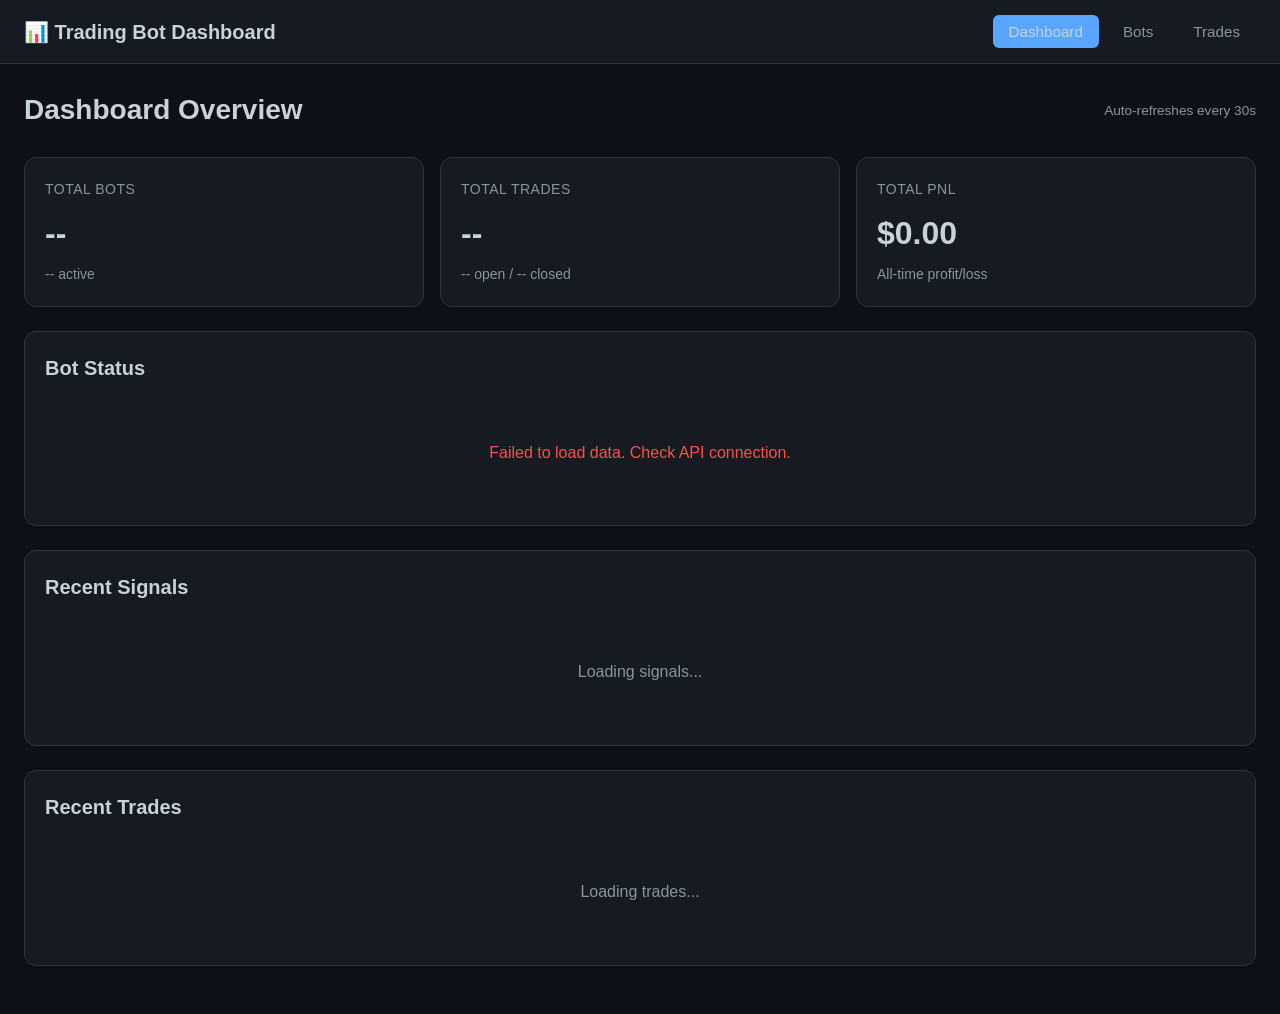
<file: index.html>
<!DOCTYPE html>
<html lang="en">
<head>
    <meta charset="UTF-8">
    <meta name="viewport" content="width=device-width, initial-scale=1.0">
    <title>Trading Bot Dashboard</title>
    <link rel="stylesheet" href="css/style.css">
</head>
<body>
    <nav class="navbar">
        <div class="nav-brand">📊 Trading Bot Dashboard</div>
        <ul class="nav-links">
            <li><a href="index.html" class="active">Dashboard</a></li>
            <li><a href="bots.html">Bots</a></li>
            <li><a href="trades.html">Trades</a></li>
        </ul>
    </nav>

    <div class="container">
        <header>
            <h1>Dashboard Overview</h1>
            <span class="last-updated">Auto-refreshes every 30s</span>
        </header>

        <!-- Stats Cards -->
        <div class="stats-grid">
            <div class="stat-card">
                <div class="stat-label">Total Bots</div>
                <div class="stat-value" id="total-bots">--</div>
                <div class="stat-sub" id="active-bots">-- active</div>
            </div>
            <div class="stat-card">
                <div class="stat-label">Total Trades</div>
                <div class="stat-value" id="total-trades">--</div>
                <div class="stat-sub"><span id="open-trades">--</span> open / <span id="closed-trades">--</span> closed</div>
            </div>
            <div class="stat-card">
                <div class="stat-label">Total PnL</div>
                <div class="stat-value" id="total-pnl">$0.00</div>
                <div class="stat-sub">All-time profit/loss</div>
            </div>
        </div>

        <!-- Bot Status Summary -->
        <section class="section">
            <h2>Bot Status</h2>
            <div id="bots-summary">
                <div class="loading">Loading bot data...</div>
            </div>
        </section>

        <!-- Recent Activity -->
        <div class="dashboard-grid">
            <section class="section">
                <h2>Recent Signals</h2>
                <div id="recent-signals">
                    <div class="loading">Loading signals...</div>
                </div>
            </section>

            <section class="section">
                <h2>Recent Trades</h2>
                <div id="recent-trades">
                    <div class="loading">Loading trades...</div>
                </div>
            </section>
        </div>
    </div>

    <script src="js/api.js?v=5"></script>
    <script src="js/dashboard.js?v=5"></script>
</body>
</html>
</file>
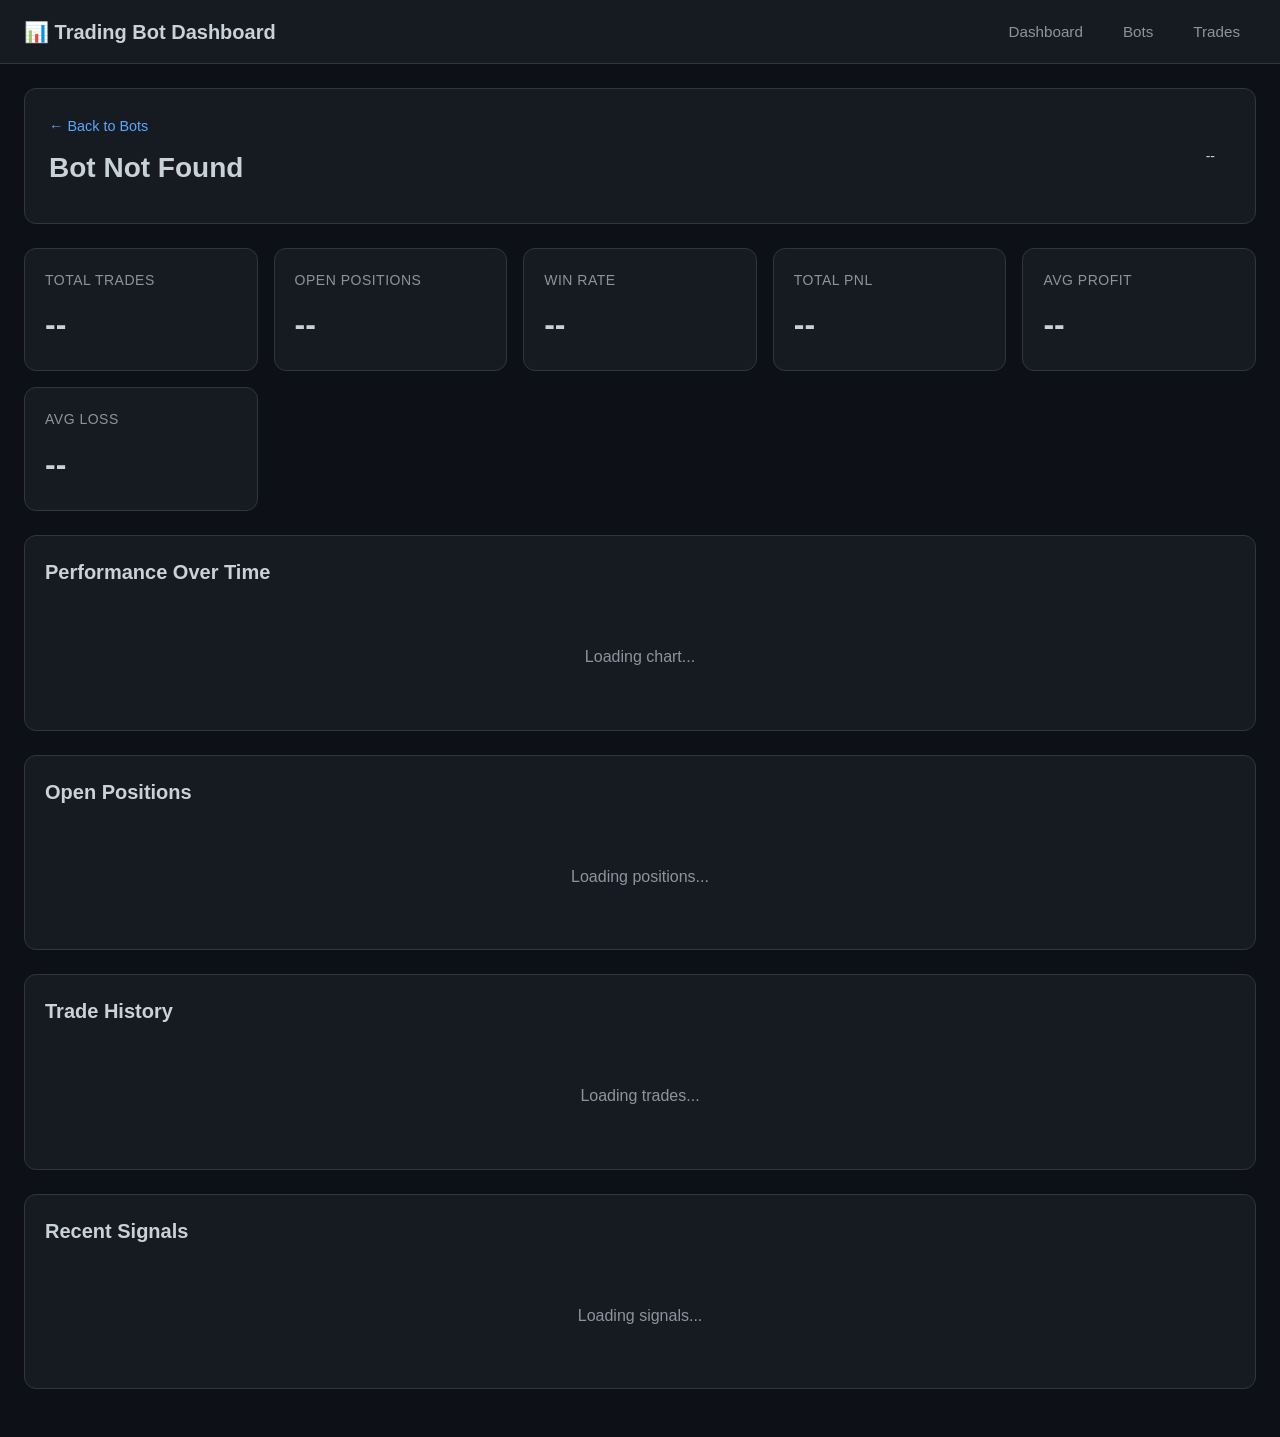
<file: bot.html>
<!DOCTYPE html>
<html lang="en">
<head>
    <meta charset="UTF-8">
    <meta name="viewport" content="width=device-width, initial-scale=1.0">
    <title>Bot Details - Trading Bot Dashboard</title>
    <link rel="stylesheet" href="css/style.css">
</head>
<body>
    <nav class="navbar">
        <div class="nav-brand">📊 Trading Bot Dashboard</div>
        <ul class="nav-links">
            <li><a href="index.html">Dashboard</a></li>
            <li><a href="bots.html">Bots</a></li>
            <li><a href="trades.html">Trades</a></li>
        </ul>
    </nav>

    <div class="container">
        <header class="page-header">
            <div class="header-left">
                <a href="bots.html" class="back-link">← Back to Bots</a>
                <h1 id="bot-name">Loading...</h1>
                <div class="bot-meta" id="bot-meta"></div>
            </div>
            <div class="header-right">
                <span class="status-badge" id="bot-status">--</span>
            </div>
        </header>

        <!-- Bot Stats Overview -->
        <div class="stats-grid" id="bot-stats">
            <div class="stat-card">
                <div class="stat-label">Total Trades</div>
                <div class="stat-value" id="stat-total-trades">--</div>
            </div>
            <div class="stat-card">
                <div class="stat-label">Open Positions</div>
                <div class="stat-value" id="stat-open-trades">--</div>
            </div>
            <div class="stat-card">
                <div class="stat-label">Win Rate</div>
                <div class="stat-value" id="stat-win-rate">--</div>
            </div>
            <div class="stat-card">
                <div class="stat-label">Total PnL</div>
                <div class="stat-value" id="stat-pnl">--</div>
            </div>
            <div class="stat-card">
                <div class="stat-label">Avg Profit</div>
                <div class="stat-value" id="stat-avg-profit">--</div>
            </div>
            <div class="stat-card">
                <div class="stat-label">Avg Loss</div>
                <div class="stat-value" id="stat-avg-loss">--</div>
            </div>
        </div>

        <!-- Performance Chart Placeholder -->
        <section class="section">
            <h2>Performance Over Time</h2>
            <div id="performance-chart" class="chart-container">
                <div class="loading">Loading chart...</div>
            </div>
        </section>

        <!-- Open Positions -->
        <section class="section">
            <h2>Open Positions</h2>
            <div id="open-positions">
                <div class="loading">Loading positions...</div>
            </div>
        </section>

        <!-- Trade History -->
        <section class="section">
            <h2>Trade History</h2>
            <div id="trade-history">
                <div class="loading">Loading trades...</div>
            </div>
        </section>

        <!-- Recent Signals -->
        <section class="section">
            <h2>Recent Signals</h2>
            <div id="recent-signals">
                <div class="loading">Loading signals...</div>
            </div>
        </section>
    </div>

    <script src="js/api.js?v=5"></script>
    <script src="js/bot.js?v=5"></script>
</body>
</html>
</file>
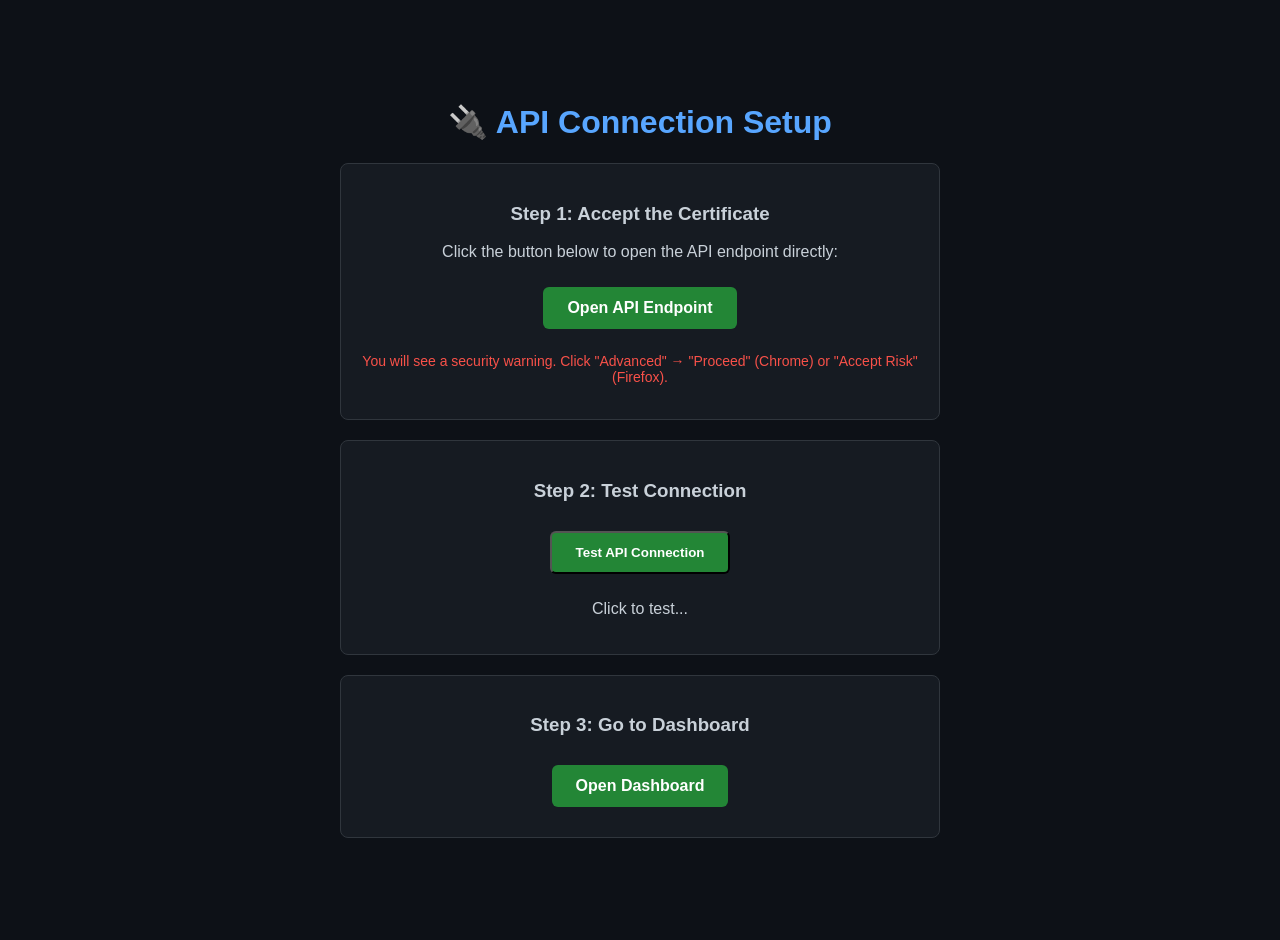
<file: connect.html>
<!DOCTYPE html>
<html>
<head>
    <title>API Connection Test</title>
    <style>
        body {
            font-family: -apple-system, BlinkMacSystemFont, 'Segoe UI', Roboto, sans-serif;
            background: #0d1117;
            color: #c9d1d9;
            display: flex;
            flex-direction: column;
            align-items: center;
            justify-content: center;
            min-height: 100vh;
            margin: 0;
            padding: 20px;
        }
        .container {
            max-width: 600px;
            text-align: center;
        }
        h1 { color: #58a6ff; }
        .step {
            background: #161b22;
            border: 1px solid #30363d;
            border-radius: 8px;
            padding: 20px;
            margin: 20px 0;
        }
        .btn {
            display: inline-block;
            background: #238636;
            color: white;
            padding: 12px 24px;
            border-radius: 6px;
            text-decoration: none;
            margin: 10px;
            font-weight: 600;
        }
        .btn:hover { background: #2ea043; }
        .warning {
            color: #f85149;
            font-size: 14px;
        }
        iframe {
            width: 100%;
            height: 200px;
            border: 1px solid #30363d;
            border-radius: 6px;
            margin-top: 10px;
        }
    </style>
</head>
<body>
    <div class="container">
        <h1>🔌 API Connection Setup</h1>
        
        <div class="step">
            <h3>Step 1: Accept the Certificate</h3>
            <p>Click the button below to open the API endpoint directly:</p>
            <a href="https://217.76.56.212:5000/api/dashboard" target="_blank" class="btn">
                Open API Endpoint
            </a>
            <p class="warning">
                You will see a security warning. Click "Advanced" → "Proceed" (Chrome) 
                or "Accept Risk" (Firefox).
            </p>
        </div>

        <div class="step">
            <h3>Step 2: Test Connection</h3>
            <button class="btn" onclick="testAPI()">Test API Connection</button>
            <p id="result">Click to test...</p>
        </div>

        <div class="step">
            <h3>Step 3: Go to Dashboard</h3>
            <a href="index.html" class="btn">Open Dashboard</a>
        </div>
    </div>

    <script>
        async function testAPI() {
            const result = document.getElementById('result');
            result.textContent = 'Testing...';
            result.style.color = '#c9d1d9';
            
            try {
                const response = await fetch('https://217.76.56.212:5000/api/dashboard');
                if (response.ok) {
                    const data = await response.json();
                    result.textContent = `✅ Connected! Found ${data.total_bots} bots.`;
                    result.style.color = '#3fb950';
                } else {
                    result.textContent = `❌ Error: HTTP ${response.status}`;
                    result.style.color = '#f85149';
                }
            } catch (error) {
                result.textContent = `❌ Connection failed: ${error.message}`;
                result.style.color = '#f85149';
            }
        }
    </script>
</body>
</html>
</file>
<file: css/style.css>
/* Trading Bot Dashboard Styles */

:root {
    --bg-dark: #0d1117;
    --bg-card: #161b22;
    --bg-hover: #21262d;
    --border: #30363d;
    --text-primary: #c9d1d9;
    --text-secondary: #8b949e;
    --accent: #58a6ff;
    --success: #238636;
    --success-light: #3fb950;
    --danger: #da3633;
    --danger-light: #f85149;
    --warning: #d29922;
}

* {
    margin: 0;
    padding: 0;
    box-sizing: border-box;
}

body {
    font-family: -apple-system, BlinkMacSystemFont, 'Segoe UI', Roboto, 'Helvetica Neue', Arial, sans-serif;
    background-color: var(--bg-dark);
    color: var(--text-primary);
    line-height: 1.6;
}

/* Navigation */
.navbar {
    background-color: var(--bg-card);
    border-bottom: 1px solid var(--border);
    padding: 0 24px;
    display: flex;
    align-items: center;
    justify-content: space-between;
    height: 64px;
    position: sticky;
    top: 0;
    z-index: 100;
}

.nav-brand {
    font-size: 1.25rem;
    font-weight: 600;
    color: var(--text-primary);
}

.nav-links {
    display: flex;
    list-style: none;
    gap: 8px;
}

.nav-links a {
    color: var(--text-secondary);
    text-decoration: none;
    padding: 8px 16px;
    border-radius: 6px;
    font-size: 0.95rem;
    transition: all 0.2s;
}

.nav-links a:hover {
    color: var(--text-primary);
    background-color: var(--bg-hover);
}

.nav-links a.active {
    color: var(--text-primary);
    background-color: var(--accent);
}

/* Container */
.container {
    max-width: 1400px;
    margin: 0 auto;
    padding: 24px;
}

/* Header */
header {
    display: flex;
    justify-content: space-between;
    align-items: center;
    margin-bottom: 24px;
}

h1 {
    font-size: 1.75rem;
    font-weight: 600;
    color: var(--text-primary);
}

h2 {
    font-size: 1.25rem;
    font-weight: 600;
    margin-bottom: 16px;
    display: flex;
    align-items: center;
    gap: 12px;
}

.last-updated {
    color: var(--text-secondary);
    font-size: 0.85rem;
}

.page-header {
    background-color: var(--bg-card);
    border: 1px solid var(--border);
    border-radius: 12px;
    padding: 24px;
    margin-bottom: 24px;
    display: flex;
    justify-content: space-between;
    align-items: center;
}

.header-left h1 {
    margin-bottom: 8px;
}

.bot-meta {
    display: flex;
    gap: 12px;
    align-items: center;
    flex-wrap: wrap;
}

.meta-item {
    color: var(--text-secondary);
    font-size: 0.9rem;
}

.big-pnl {
    font-size: 2.5rem;
    font-weight: 700;
    text-align: right;
}

.pnl-label {
    color: var(--text-secondary);
    font-size: 0.9rem;
    text-align: right;
}

/* Stats Grid */
.stats-grid {
    display: grid;
    grid-template-columns: repeat(auto-fit, minmax(200px, 1fr));
    gap: 16px;
    margin-bottom: 24px;
}

.stat-card {
    background-color: var(--bg-card);
    border: 1px solid var(--border);
    border-radius: 12px;
    padding: 20px;
    transition: transform 0.2s, border-color 0.2s;
}

.stat-card:hover {
    transform: translateY(-2px);
    border-color: var(--accent);
}

.stat-label {
    color: var(--text-secondary);
    font-size: 0.875rem;
    text-transform: uppercase;
    letter-spacing: 0.5px;
    margin-bottom: 8px;
}

.stat-value {
    font-size: 2rem;
    font-weight: 700;
    color: var(--text-primary);
}

.stat-sub {
    color: var(--text-secondary);
    font-size: 0.875rem;
    margin-top: 4px;
}

.stat-value-small {
    font-size: 1.5rem;
    font-weight: 600;
    display: block;
}

.stat-label-small {
    color: var(--text-secondary);
    font-size: 0.75rem;
    text-transform: uppercase;
}

/* Sections */
.section {
    background-color: var(--bg-card);
    border: 1px solid var(--border);
    border-radius: 12px;
    padding: 20px;
    margin-bottom: 24px;
}

/* Two Column Layout */
.two-column {
    display: grid;
    grid-template-columns: repeat(auto-fit, minmax(400px, 1fr));
    gap: 24px;
}

/* Badges */
.badge {
    display: inline-flex;
    align-items: center;
    padding: 4px 10px;
    border-radius: 20px;
    font-size: 0.75rem;
    font-weight: 500;
    background-color: var(--bg-hover);
    color: var(--text-secondary);
}

.badge-active {
    background-color: var(--success);
    color: white;
}

.badge-open {
    background-color: var(--warning);
    color: #000;
}

.badge-closed {
    background-color: var(--text-secondary);
    color: white;
}

/* Status indicators */
.status-indicator {
    width: 10px;
    height: 10px;
    border-radius: 50%;
    display: inline-block;
}

.status-indicator.active {
    background-color: var(--success-light);
    box-shadow: 0 0 8px var(--success-light);
}

.status-indicator.inactive {
    background-color: var(--text-secondary);
}

.status-dot {
    width: 8px;
    height: 8px;
    border-radius: 50%;
    display: inline-block;
}

.status-dot.active {
    background-color: var(--success-light);
}

.status-dot.inactive {
    background-color: var(--danger-light);
}

/* Bot Status Grid (Dashboard) */
.bot-status-grid {
    display: grid;
    grid-template-columns: repeat(auto-fill, minmax(250px, 1fr));
    gap: 12px;
}

.bot-status-card {
    background-color: var(--bg-hover);
    border: 1px solid var(--border);
    border-radius: 8px;
    padding: 16px;
    text-decoration: none;
    color: inherit;
    transition: all 0.2s;
}

.bot-status-card:hover {
    border-color: var(--accent);
    transform: translateX(4px);
}

.bot-header {
    display: flex;
    justify-content: space-between;
    align-items: center;
    margin-bottom: 8px;
}

.bot-name {
    font-weight: 600;
    color: var(--text-primary);
}

.bot-info {
    color: var(--text-secondary);
    font-size: 0.85rem;
    margin-bottom: 12px;
}

.bot-stats {
    display: flex;
    justify-content: space-between;
    align-items: center;
}

.open-trades {
    color: var(--warning);
    font-size: 0.875rem;
}

/* Bots Grid (Bots Page) */
.bots-grid {
    display: grid;
    grid-template-columns: repeat(auto-fill, minmax(300px, 1fr));
    gap: 20px;
}

.bot-card {
    background-color: var(--bg-hover);
    border: 1px solid var(--border);
    border-radius: 12px;
    padding: 20px;
    text-decoration: none;
    color: inherit;
    transition: all 0.2s;
    display: flex;
    flex-direction: column;
}

.bot-card:hover {
    border-color: var(--accent);
    transform: translateY(-2px);
    box-shadow: 0 4px 12px rgba(0, 0, 0, 0.3);
}

.bot-card-header {
    display: flex;
    justify-content: space-between;
    align-items: center;
    margin-bottom: 8px;
}

.bot-card-header h3 {
    font-size: 1.1rem;
    font-weight: 600;
}

.bot-card-strategy {
    color: var(--text-secondary);
    font-size: 0.85rem;
    margin-bottom: 16px;
}

.bot-card-stats {
    display: flex;
    justify-content: space-between;
    margin-top: auto;
    padding-top: 16px;
    border-top: 1px solid var(--border);
    margin-bottom: 12px;
}

.bot-card-stats .stat {
    text-align: center;
}

.bot-card-footer {
    display: flex;
    gap: 8px;
}

/* Tables */
.table-wrapper {
    overflow-x: auto;
}

.data-table {
    width: 100%;
    border-collapse: collapse;
    font-size: 0.9rem;
}

.data-table th {
    text-align: left;
    padding: 12px;
    color: var(--text-secondary);
    font-weight: 600;
    text-transform: uppercase;
    font-size: 0.75rem;
    letter-spacing: 0.5px;
    border-bottom: 1px solid var(--border);
}

.data-table th a {
    color: var(--text-secondary);
    text-decoration: none;
}

.data-table th a:hover {
    color: var(--accent);
}

.data-table td {
    padding: 12px;
    border-bottom: 1px solid var(--border);
}

.data-table tbody tr:hover {
    background-color: var(--bg-hover);
}

.data-table tbody tr:last-child td {
    border-bottom: none;
}

.row-win {
    background-color: rgba(35, 134, 54, 0.1);
}

.row-loss {
    background-color: rgba(218, 54, 51, 0.1);
}

/* Trade side colors */
.side-buy, .side-long {
    color: var(--success-light);
    font-weight: 500;
}

.side-sell, .side-short {
    color: var(--danger-light);
    font-weight: 500;
}

/* Signal colors */
.signal-buy, .signal-strong_buy {
    color: var(--success-light);
    font-weight: 500;
}

.signal-sell, .signal-strong_sell {
    color: var(--danger-light);
    font-weight: 500;
}

.signal-hold {
    color: var(--warning);
    font-weight: 500;
}

/* PnL colors */
.positive {
    color: var(--success-light);
}

.negative {
    color: var(--danger-light);
}

/* Timestamps */
.timestamp {
    color: var(--text-secondary);
    font-family: 'SF Mono', Monaco, monospace;
    font-size: 0.85rem;
}

/* Links in tables */
.data-table a {
    color: var(--accent);
    text-decoration: none;
}

.data-table a:hover {
    text-decoration: underline;
}

/* Filter Form */
.filter-form {
    display: flex;
    gap: 12px;
}

.filter-form select {
    background-color: var(--bg-hover);
    border: 1px solid var(--border);
    color: var(--text-primary);
    padding: 8px 12px;
    border-radius: 6px;
    font-size: 0.9rem;
    cursor: pointer;
}

.filter-form select:hover {
    border-color: var(--accent);
}

/* Empty state */
.empty-state {
    text-align: center;
    padding: 48px;
    color: var(--text-secondary);
    font-size: 1rem;
}

.table-footer {
    color: var(--text-secondary);
    font-size: 0.85rem;
    margin-top: 12px;
    text-align: right;
}

.bot-count {
    color: var(--text-secondary);
    font-size: 1rem;
}

/* Responsive */
@media (max-width: 768px) {
    .navbar {
        flex-direction: column;
        height: auto;
        padding: 12px;
    }

    .nav-links {
        margin-top: 12px;
    }

    .stats-grid {
        grid-template-columns: 1fr;
    }

    .two-column {
        grid-template-columns: 1fr;
    }

    .page-header {
        flex-direction: column;
        gap: 16px;
    }

    .big-pnl {
        text-align: center;
    }

    .pnl-label {
        text-align: center;
    }

    .filter-form {
        flex-direction: column;
    }
}

/* Scrollbar */
::-webkit-scrollbar {
    width: 8px;
    height: 8px;
}

::-webkit-scrollbar-track {
    background: var(--bg-dark);
}

::-webkit-scrollbar-thumb {
    background: var(--border);
    border-radius: 4px;
}

::-webkit-scrollbar-thumb:hover {
    background: var(--text-secondary);
}
/* Error Banner */
.error-banner {
    position: fixed;
    top: 64px;
    left: 0;
    right: 0;
    background: var(--danger);
    color: white;
    padding: 16px 24px;
    text-align: center;
    z-index: 99;
    font-size: 14px;
    line-height: 1.6;
}

.error-banner a {
    color: var(--accent);
    text-decoration: underline;
}

.loading {
    text-align: center;
    padding: 40px;
    color: var(--text-secondary);
}

.error {
    text-align: center;
    padding: 40px;
    color: var(--danger-light);
}

/* Bot Detail Page Styles */

.back-link {
    display: inline-block;
    color: var(--accent);
    text-decoration: none;
    margin-bottom: 8px;
    font-size: 0.9rem;
}

.back-link:hover {
    text-decoration: underline;
}

.bot-meta {
    color: var(--text-secondary);
    font-size: 0.95rem;
    margin-top: 4px;
}

.status-badge {
    display: inline-block;
    padding: 8px 16px;
    border-radius: 20px;
    font-size: 0.875rem;
    font-weight: 500;
    text-transform: uppercase;
}

.badge-profit {
    background: rgba(35, 134, 54, 0.2);
    color: var(--success-light);
}

.badge-stop {
    background: rgba(218, 54, 51, 0.2);
    color: var(--danger-light);
}

.badge-info {
    background: rgba(88, 166, 255, 0.2);
    color: var(--accent);
}

/* ASCII Chart */
.ascii-chart {
    background: var(--bg-card);
    border: 1px solid var(--border);
    border-radius: 8px;
    padding: 20px;
    font-family: 'Courier New', monospace;
    overflow-x: auto;
}

.ascii-chart pre {
    margin: 0;
    font-size: 0.75rem;
    line-height: 1.2;
    color: var(--text-primary);
}

.chart-legend {
    margin-top: 12px;
    padding-top: 12px;
    border-top: 1px solid var(--border);
    text-align: center;
    color: var(--text-secondary);
    font-family: -apple-system, BlinkMacSystemFont, sans-serif;
    font-size: 0.875rem;
}

/* Row colors for win/loss */
.row-win {
    background: rgba(35, 134, 54, 0.05);
}

.row-loss {
    background: rgba(218, 54, 51, 0.05);
}

/* Code styling */
code {
    background: var(--bg-hover);
    padding: 2px 6px;
    border-radius: 4px;
    font-family: 'Courier New', monospace;
    font-size: 0.85rem;
}
</file>
